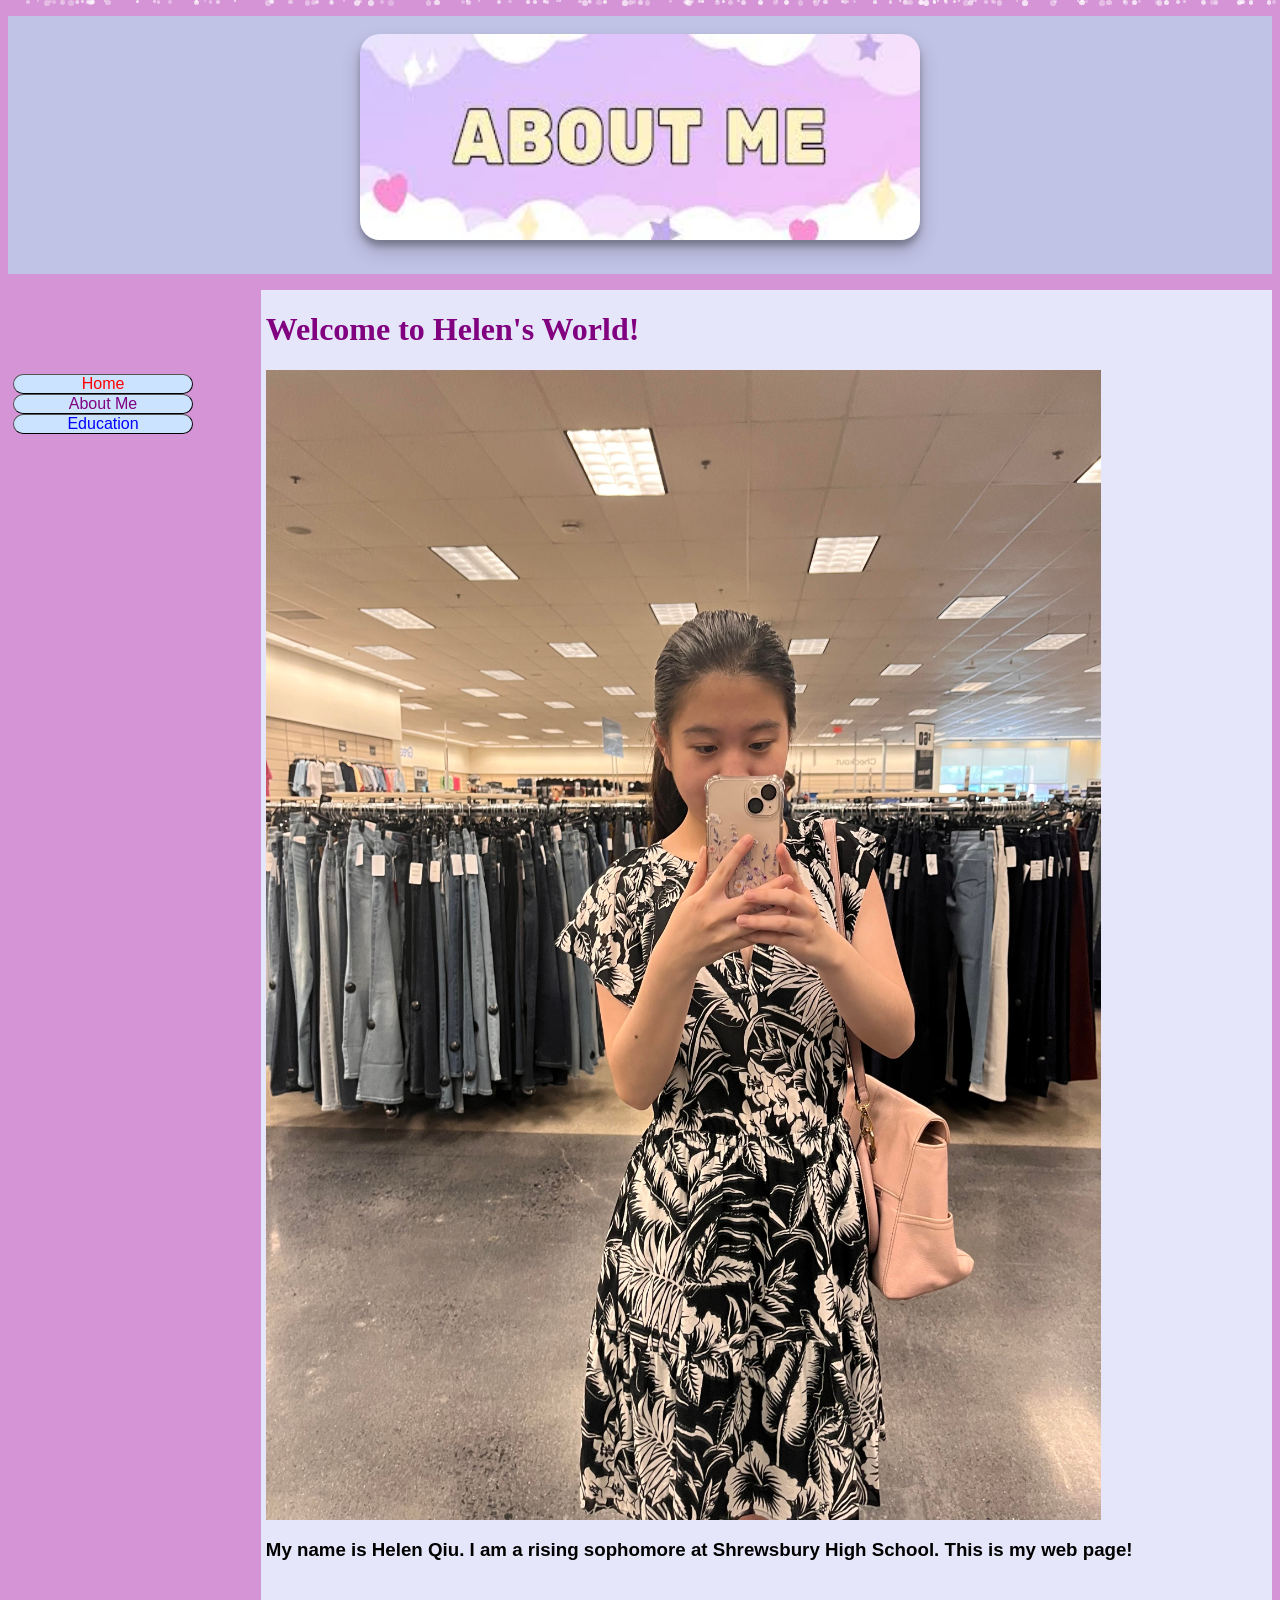
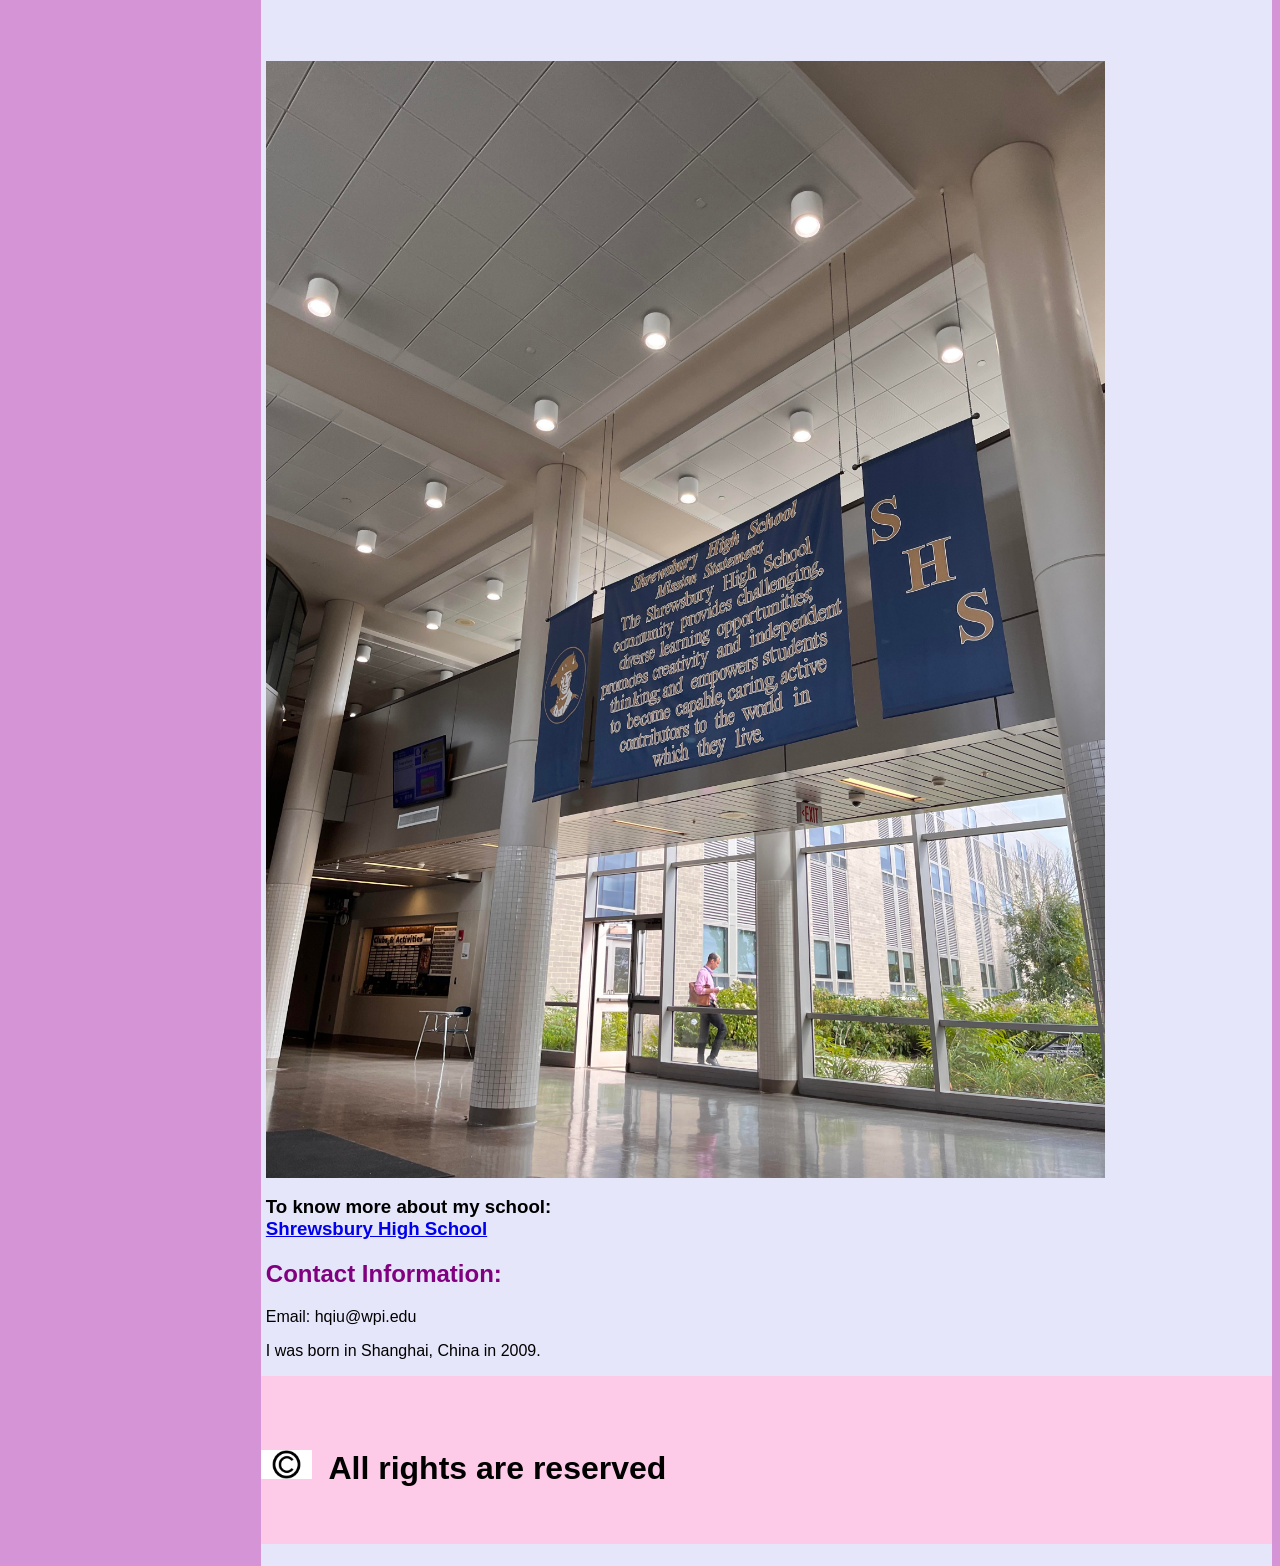
<file: index.html>
<!DOCTYPE html PUBLIC "-//W3C//DTD HTML 4.01 Transitional//EN" "http://www.w3.org/TR/html4/loose.dtd">
<html lang="en">
  <head>
    <meta http-equiv="content-type" content="text/html; charset=UTF-8">
    <title>Helen Qiu's Web Page</title>
    <meta http-equiv="Content-Style-Type" content="text/css">
    <meta name="generator" content="thesitewizard.com's Layout Wizard 4.0.0">
    <meta name="viewport" content="width=device-width, initial-scale=1">
    <link rel="stylesheet" type="text/css" media="all" href="styles.css">
    <link rel="stylesheet" type="text/css" href="tswnavbar.css">
    <style>
      body, #tswsidecol {
        transition: background-color 1s ease-in-out;
      }

      /* Snowfall styles */
      #snow-container {
        position: fixed;
        top: 0;
        left: 0;
        width: 100%;
        height: 100%;
        pointer-events: none;
        z-index: 9999;
        overflow: hidden;
      }

      .snowflake {
        position: absolute;
        background-color: white;
        border-radius: 50%;
        animation: fall linear infinite;
      }

      @keyframes fall {
        0% { transform: translateY(-10vh); }
        100% { transform: translateY(110vh) translateX(var(--drift, 0)); }
      }

      /* Flower bloom container */
      #flower-container {
        position: fixed;
        top: 0;
        left: 0;
        width: 100%;
        height: 100%;
        pointer-events: none; /* Allows clicks to pass through */
        z-index: 9999; /* Ensures flowers are on top */
        overflow: hidden; /* Hides flowers outside the viewport */
      }

      /* Flower styles */
      .flower {
        position: absolute;
        background-color: var(--flower-color);
        border-radius: 50%;
        box-shadow: 0 0 8px var(--flower-glow-color-1), 0 0 15px var(--flower-glow-color-2), 0 0 25px var(--flower-glow-color-3);
        animation: bloom-and-fade linear forwards;
        user-select: none; /* Prevent text selection issues */
      }

      @keyframes bloom-and-fade {
        0% { transform: scale(0); opacity: 0; }
        20% { transform: scale(1); opacity: 1; } /* Fully bloomed and visible */
        80% { opacity: 1; } /* Stay visible */
        100% { transform: scale(1.2); opacity: 0; } /* Slightly expand and fade out */
      }

      /* Navigation button styles */
      #tswcssbuttons li a {
        border-radius: 15px; /* Rounded corners */
        transition: all 0.3s ease-in-out; /* Smooth transition for hover effects */
      }

      #tswcssbuttons li a:hover {
        box-shadow: 0 0 20px rgba(255, 255, 255, 0.9); /* White glow effect */
        transform: scale(1.05); /* Slightly enlarge the button */
      }

      /* Logo styles */
      #main-logo {
        width: 560px;
        height: 206px;
        display: block;
        margin: auto;
        border-radius: 20px; /* Rounded corners for a softer look */
        box-shadow: 0 10px 20px rgba(0, 0, 0, 0.2), 0 6px 6px rgba(0, 0, 0, 0.25); /* A nice shadow for depth */
        transition: transform 0.3s ease-in-out, box-shadow 0.3s ease-in-out; /* Smooth transitions */
      }

      #main-logo:hover {
        transform: scale(1.03) translateY(-5px); /* Grow and lift on hover */
        box-shadow: 0 15px 30px rgba(0, 0, 0, 0.3), 0 10px 10px rgba(0, 0, 0, 0.3); /* A more pronounced shadow on hover */
      }
    </style>
  </head>
  <body style="background:#D594D5">
    <div id="tswcontainer">
      <div id="tswheader" style="background: #C1C3E6">
        <p><br>
          <img src="images/All%20About%20Me.jpg" alt="Logo" title="All About Me" id="main-logo">
        </p>
        <p>&nbsp;</p>
        <div id="tswcontent" {="" style="background: #E6E6FA" }="">
          <div id="tswcontproper">
            <h1 style="color: purple; font-family: Times New Roman;">Welcome to
              Helen's World!</h1>
            <img src="images/Helen.jpg" alt="My Photo" title="Helen" style="width: 835px; height: 1150px;">
            <h3>My name is Helen Qiu. I am a rising sophomore at Shrewsbury High
              School. This is my web page! <br>
              <p></p>
              <p><br>
              </p>
              <p><br>
              </p>
              <img src="images/Shrewsbury%20High%20School.jpg" alt="Shrewsbury High School"

                title="Amazing School" style="width: 839px; height: 1117px;">
              <p>To know more about my school: <br>
                <a href="https://schools.shrewsburyma.gov/high">Shrewsbury High
                  School</a> </p>
              <p> </p>
            </h3>
            <h2 style="color: purple;">Contact Information: </h2>
            <p>Email: hqiu@wpi.edu </p>
            <p> I was born in Shanghai, China in 2009.<br>
            </p>
          </div>
          <div style="clear: both;"></div>
          <div id="tswfooter" style="background: #FDCAE8">
            <p><br>
            </p>
            <p>&nbsp;&nbsp;&nbsp;&nbsp;&nbsp;&nbsp;&nbsp;&nbsp;&nbsp;&nbsp;&nbsp;&nbsp;&nbsp;&nbsp;&nbsp;&nbsp;&nbsp;&nbsp;&nbsp;&nbsp;&nbsp;&nbsp;&nbsp;
              <br> </p>
            <h1><img src="images/Copyright.png" alt="Copyright logo" title="Copyright"

                style="width: 51px; height: 29px;">&nbsp; All rights are
              reserved </h1>
            &nbsp;&nbsp;&nbsp;&nbsp;&nbsp;&nbsp;&nbsp;&nbsp;&nbsp;&nbsp; </div>
          <div style="background: #FDCAE8"><br>
            <h1></h1>
            <h1></h1>
            <h1></h1>
            <h1></h1>
            <h1></h1>
            <h1></h1>
            <h1> </h1>
          </div>
        </div>
      </div>
    </div>
    <div id="tswsidecol" style="background: #D594D5">
      <div id="tswsideproper">
        <p> </p>
        <div id="tswcssbuttons">
          <p><br>
          </p>
          <p><br>
            <ul=""> </ul=""></p>
          <li><a href="index.html" style="background: #CBE3FF; color: red;">Home</a></li>
          <li><a href="aboutme.html" style="background: #CBE3FF; color: purple;">About
              Me</a></li>
          <li><a href="education.html" style="background: #CBE3FF; color: blue;">Education</a></li>
        </div>
      </div>
    </div>
    <script>
      document.addEventListener('DOMContentLoaded', function() {
        const colors = ['#D594D5', '#C1C3E6', '#E6E6FA', '#FDCAE8', '#CBE3FF'];
        const sidecol = document.getElementById('tswsidecol');
        let colorIndex = 0;

        // Snowfall effect
        const snowContainer = document.createElement('div');
        snowContainer.id = 'snow-container';
        document.body.appendChild(snowContainer);

        const numberOfSnowflakes = 150;

        for (let i = 0; i < numberOfSnowflakes; i++) {
          const snowflake = document.createElement('div');
          snowflake.className = 'snowflake';

          const size = Math.random() * 4 + 2; // 2px to 6px
          snowflake.style.width = `${size}px`;
          snowflake.style.height = `${size}px`;

          snowflake.style.left = `${Math.random() * 100}vw`;
          snowflake.style.opacity = Math.random() * 0.5 + 0.3; // 0.3 to 0.8

          const duration = Math.random() * 10 + 8; // 8s to 18s
          snowflake.style.animationDuration = `${duration}s`;
          snowflake.style.animationDelay = `${Math.random() * -10}s`; // Start some immediately
          snowflake.style.setProperty('--drift', `${Math.random() * 20 - 10}vw`);

          snowContainer.appendChild(snowflake);
        }

        // Flower bloom effect
        const flowerContainer = document.createElement('div');
        flowerContainer.id = 'flower-container';
        document.body.appendChild(flowerContainer);

        const flowerColors = [
          { main: '#FFC0CB', glows: ['#FF69B4', '#FF1493', '#FFC0CB'] }, // Pink
          { main: '#DA70D6', glows: ['#BA55D3', '#9932CC', '#DA70D6'] }, // Orchid/Purple
          { main: '#90EE90', glows: ['#3CB371', '#2E8B57', '#90EE90'] }, // Light Green
          { main: '#ADD8E6', glows: ['#87CEEB', '#4682B4', '#ADD8E6'] }, // Light Blue
          { main: '#FFFF00', glows: ['#FFD700', '#FFA500', '#FFFF00'] }  // Yellow/Gold
        ];

        function createFlower() {
          const flower = document.createElement('div');
          flower.className = 'flower';

          const selectedPalette = flowerColors[Math.floor(Math.random() * flowerColors.length)];
          flower.style.setProperty('--flower-color', selectedPalette.main);
          flower.style.setProperty('--flower-glow-color-1', selectedPalette.glows[0]);
          flower.style.setProperty('--flower-glow-color-2', selectedPalette.glows[1]);
          flower.style.setProperty('--flower-glow-color-3', selectedPalette.glows[2]);

          const size = Math.random() * 20 + 10; // 10px to 30px for flower size
          flower.style.width = `${size}px`;
          flower.style.height = `${size}px`;

          flower.style.left = `${Math.random() * 100}vw`;
          flower.style.top = `${Math.random() * 100}vh`;

          const duration = Math.random() * 5 + 3; // 3s to 8s for bloom animation
          flower.style.animationDuration = `${duration}s`;

          flowerContainer.appendChild(flower);

          // Remove flower after animation finishes to clean up DOM
          setTimeout(() => {
            flower.remove();
          }, duration * 1000);
        }

        // Function to continuously create flowers
        function launchFlowerBloom() {
            createFlower();
            // Create a new flower every 0.5 to 1.5 seconds
            setTimeout(launchFlowerBloom, Math.random() * 1000 + 500);
        }

        // Start the flower show
        launchFlowerBloom();

        setInterval(() => {
          colorIndex = (colorIndex + 1) % colors.length;
          const newColor = colors[colorIndex];
          document.body.style.backgroundColor = newColor;
          if (sidecol) {
            sidecol.style.backgroundColor = newColor;
          }
        }, 2000); // Switch color every 2 seconds
      });
    </script>
  </body>
</html>
</file>
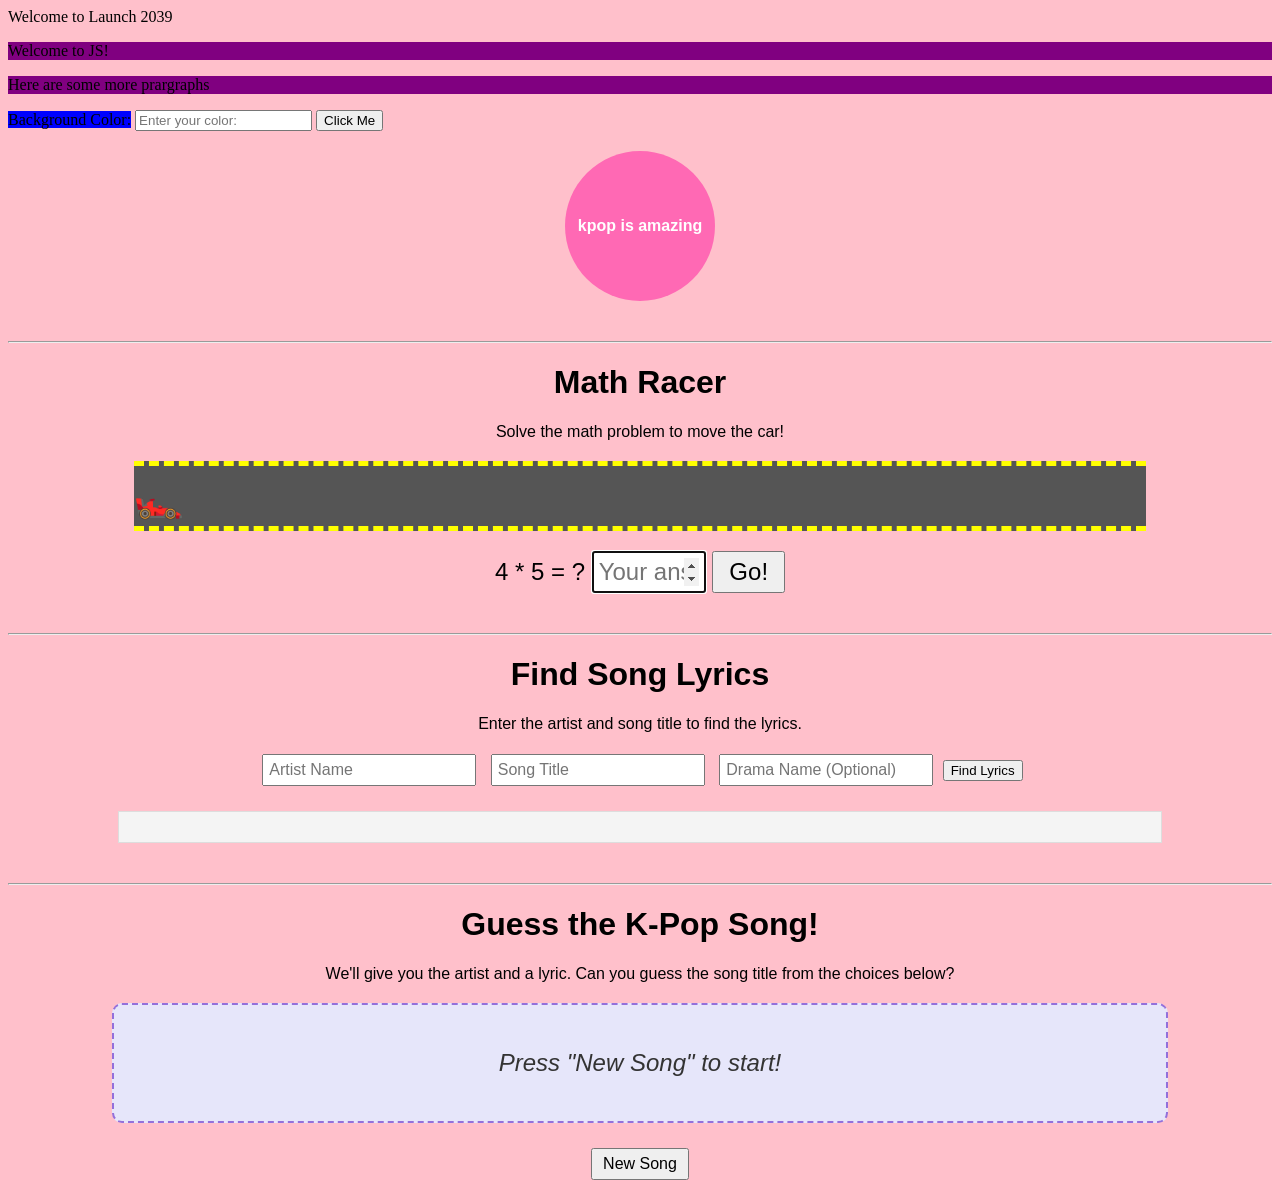
<file: project1/index.html>
<!DOCTYPE html>
<html lang="en">
<head>
    <meta charset="UTF-8">
    <meta name="viewport" content="width=device-width, initial-scale=1.0">
    <title>Project 1</title>
    <link rel="stylesheet" href="intro.css">
    <style>
        .spinning-ball {
            width: 150px;
            height: 150px;
            background-color: hotpink;
            border-radius: 50%;
            color: white;
            display: flex;
            justify-content: center;
            align-items: center;
            text-align: center;
            font-weight: bold;
            font-family: sans-serif;
            margin: 20px auto; /* Centers the ball and adds space around it */
            animation: spin 4s linear infinite;
        }

        @keyframes spin {
            from { transform: rotate(0deg); }
            to   { transform: rotate(360deg); }
        }
    </style>
</head>
<body>
    <div>Welcome to Launch 2039</div>
    <p class="myclass" id="mytext1">Welcome to JS!</p>
    <p class="myclass" id="mytext2">Here are some more prargraphs</p>
    <label>Background Color:</label>
    <input type="text" id="myinput" placeholder="Enter your color: ">
    <button onclick="myFunction()">Click Me</button>
    <div class="spinning-ball">kpop is amazing</div>

    <hr style="margin-top: 40px;">

    <div id="game-section">
        <h1>Math Racer</h1>
        <p>Solve the math problem to move the car!</p>

        <div id="game-container">
            <div id="road">
                <div id="car">🏎️</div>
            </div>
            <div id="problem-area">
                <span id="problem"></span>
                <input type="number" id="answer" placeholder="Your answer">
                <button id="submitBtn">Go!</button>
            </div>
            <div id="feedback"></div>
        </div>
    </div>

    <hr style="margin-top: 40px;">

    <div id="lyrics-section">
        <h1>Find Song Lyrics</h1>
        <p>Enter the artist and song title to find the lyrics.</p>
        <div id="lyrics-finder">
            <input type="text" id="artistName" placeholder="Artist Name">
            <input type="text" id="songTitle" placeholder="Song Title">
            <input type="text" id="dramaName" placeholder="Drama Name (Optional)">
            <button id="findLyricsBtn">Find Lyrics</button>
        </div>
        <pre id="lyricsContainer"></pre>
    </div>

    <hr style="margin-top: 40px;">

    <div id="kpop-game-section">
        <h1>Guess the K-Pop Song!</h1>
        <p>We'll give you the artist and a lyric. Can you guess the song title from the choices below?</p>
        <div id="lyric-snippet-container">
            <p id="lyric-snippet">Press "New Song" to start!</p>
        </div>
        <div id="kpop-guesser">
            <div id="kpop-choices-container"></div>
            <button id="newKpopSongBtn">New Song</button>
        </div>
        <div id="kpop-feedback"></div>
    </div>

    <script src="intro.js"></script>
</body>
</html>
</file>
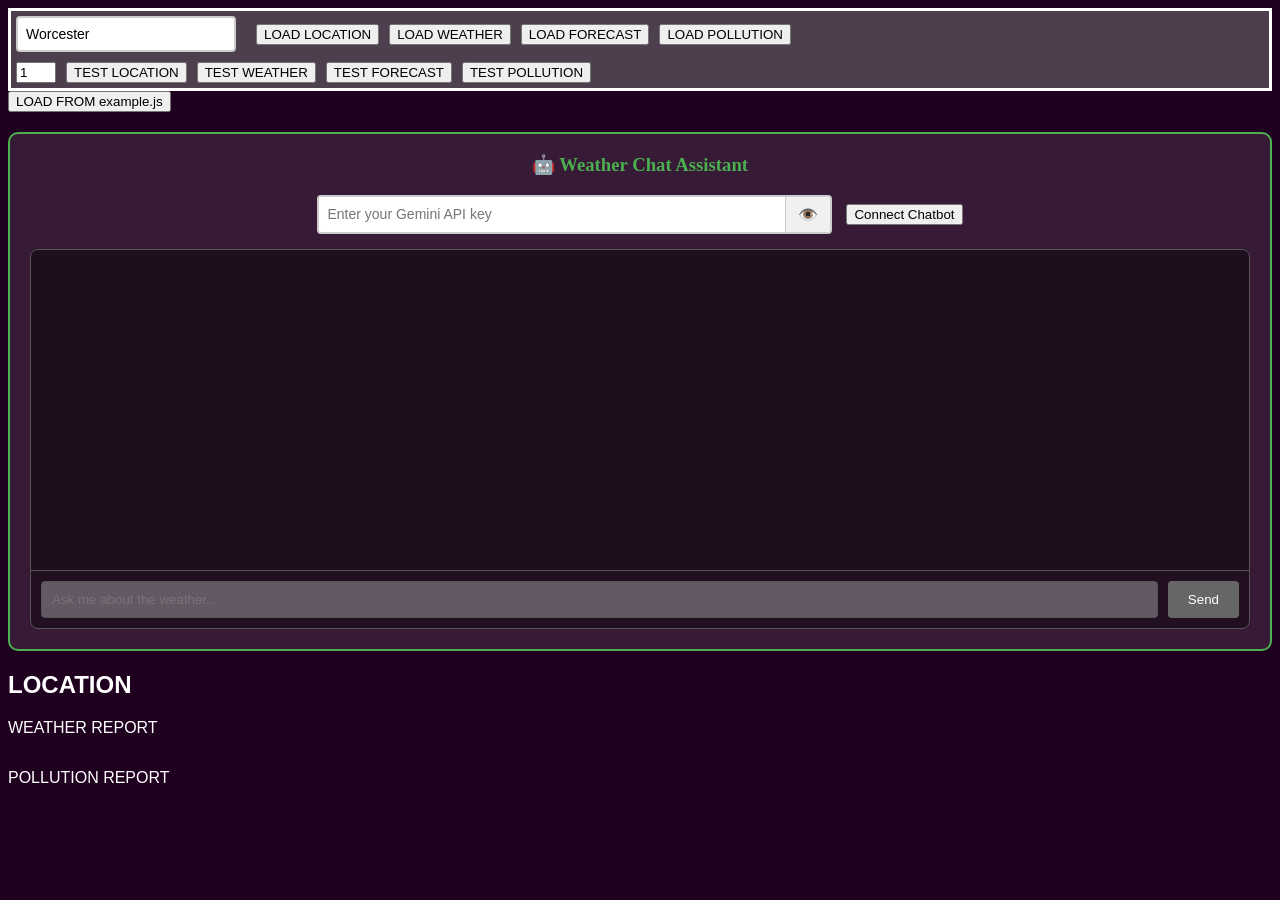
<file: weatherapp/index.html>
<!DOCTYPE html>
<html lang="en">
<head>
    <meta charset="UTF-8">
    <meta http-equiv="X-UA-Compatible" content="IE=edge">
    <meta name="viewport" content="width=device-width, initial-scale=1.0">
    <title>Nate &amp; Prof Loi</title>
    <link rel="stylesheet" href="weather.css">
    <style>
        body {
            transition: background 1s ease-in-out;
        }
    </style>
</head>
<body>    <div id="dev-controls">
        <div class="controls">
            <input id="location-input" type="text" placeholder="Enter city name (e.g., Worcester, Boston, London)" value="Worcester" style="width: 200px; margin-right: 10px;">
            <button onclick="getLocation()">LOAD LOCATION</button>
            <button onclick="getWeather()">LOAD WEATHER</button>
            <button onclick="getForecast()">LOAD FORECAST</button>
            <button onclick="getPollution()">LOAD POLLUTION</button>
        </div>
        <div class="controls">
            <input id="testnum" type="number" min="1" max="5" value="1">
            <button onclick="testLocation()">TEST LOCATION</button>
            <button onclick="testWeather()">TEST WEATHER</button>
            <button onclick="testForecast()">TEST FORECAST</button>
            <button onclick="testPollution()">TEST POLLUTION</button>
        </div>
    </div>    <button onclick="load1()">LOAD FROM example.js</button>
    
    <!-- Weather Chatbot Section -->
    <div id="chatbot-section">
        <h3>🤖 Weather Chat Assistant</h3>
          <div id="api-key-section">
            <div class="api-key-input-group">
                <input id="api-key-input" type="password" placeholder="Enter your Gemini API key" onkeypress="handleApiKeyPress(event)">
                <button id="toggle-api-key" onclick="toggleApiKeyVisibility()" title="Show/Hide API Key">👁️</button>
            </div>
            <button onclick="initializeChatbot(document.getElementById('api-key-input').value)">Connect Chatbot</button>
        </div>
        
        <div id="chat-container">
            <div id="chat-messages"></div>
            <div id="chat-input-container">
                <input id="chat-input" type="text" placeholder="Ask me about the weather..." disabled onkeypress="handleChatKeyPress(event)">
                <button id="send-btn" onclick="sendChatMessage()" disabled>Send</button>
            </div>
        </div>
    </div>
    
    <h2 id="location">LOCATION</h2>
    <p id="weather-report">WEATHER REPORT</p>
    
    <table id="forecast-table"></table>

    <p id="pollution-report">POLLUTION REPORT</p>    <script src="./OMGeocode.js"></script>
    <script src="./OMForecast.js"></script>
    <script src="./OMWeather.js"></script>
    <script src="./OMPollution.js"></script>
    <script src="./WeatherChatbot.js"></script>
    
    <script src="./display.js"></script>
    <script src="./trigger.js"></script>

    <script src="./example.js"></script>
</body>
</html>
</file>
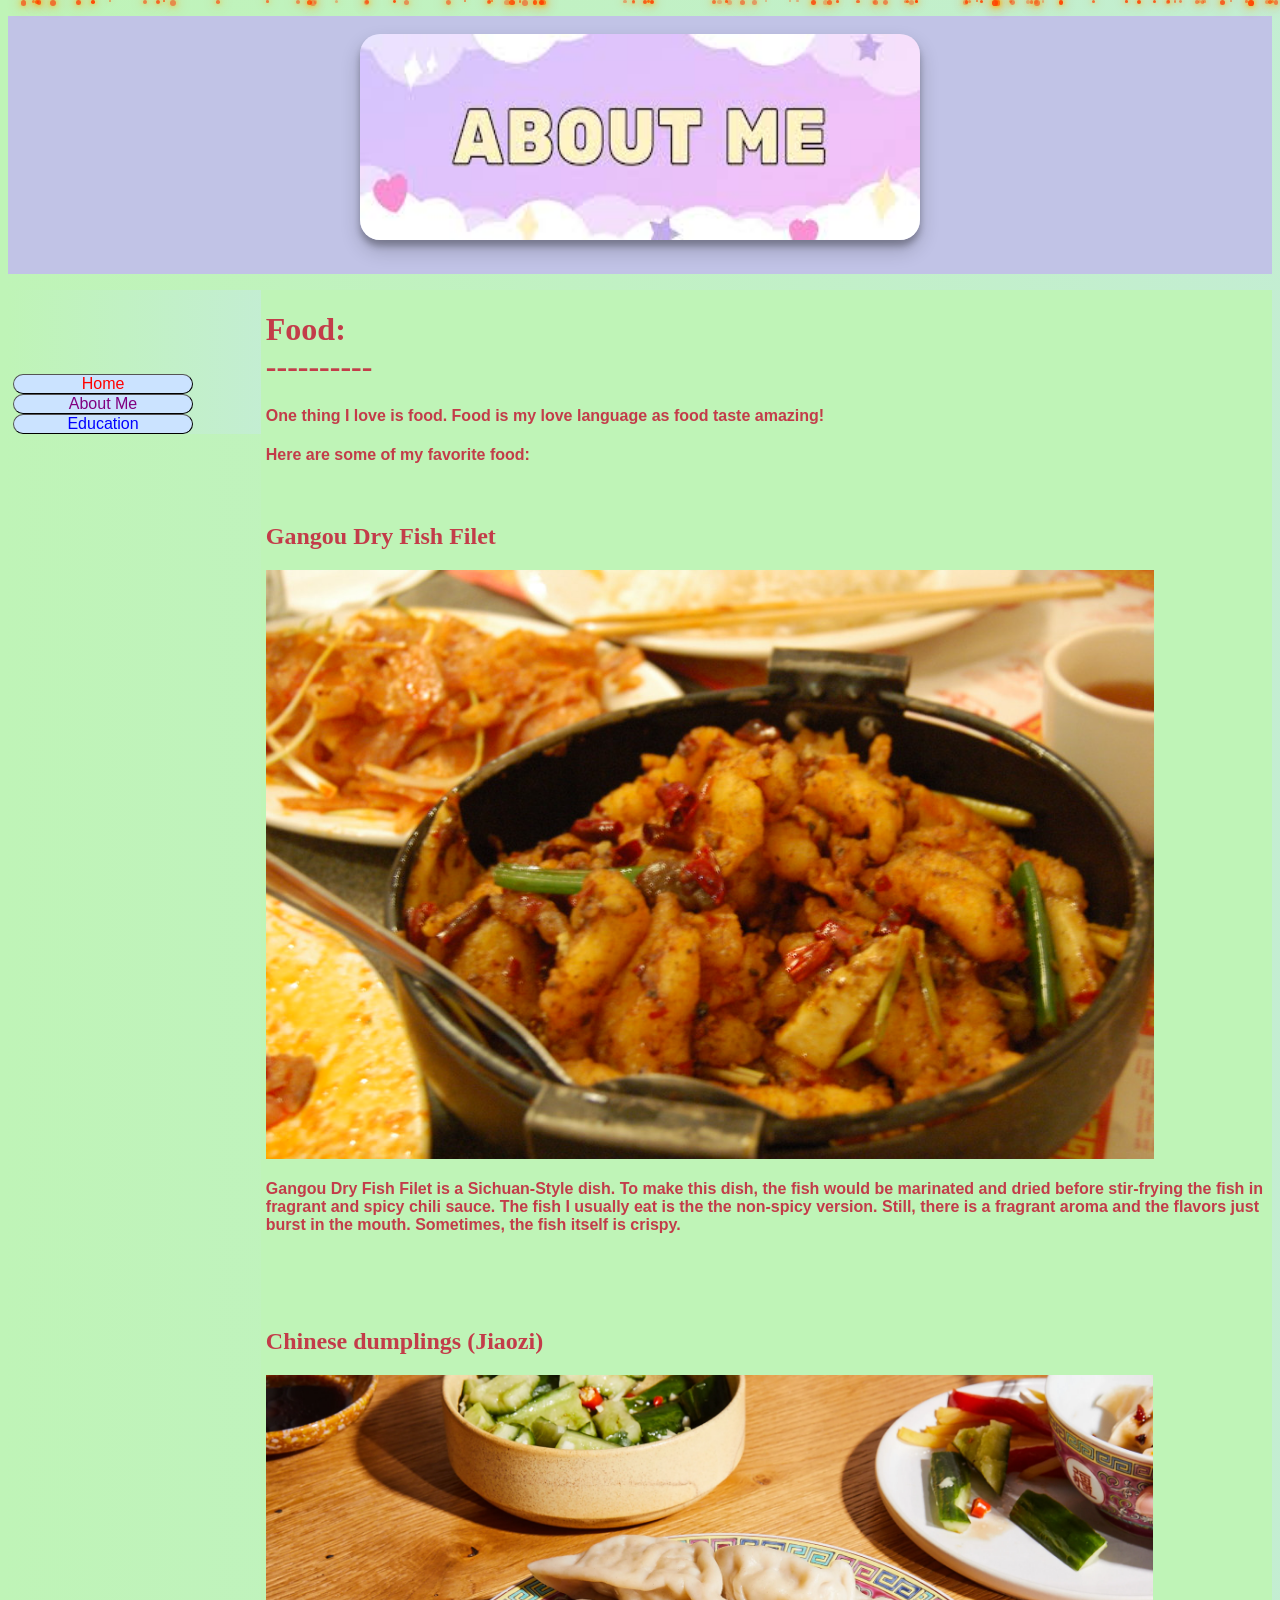
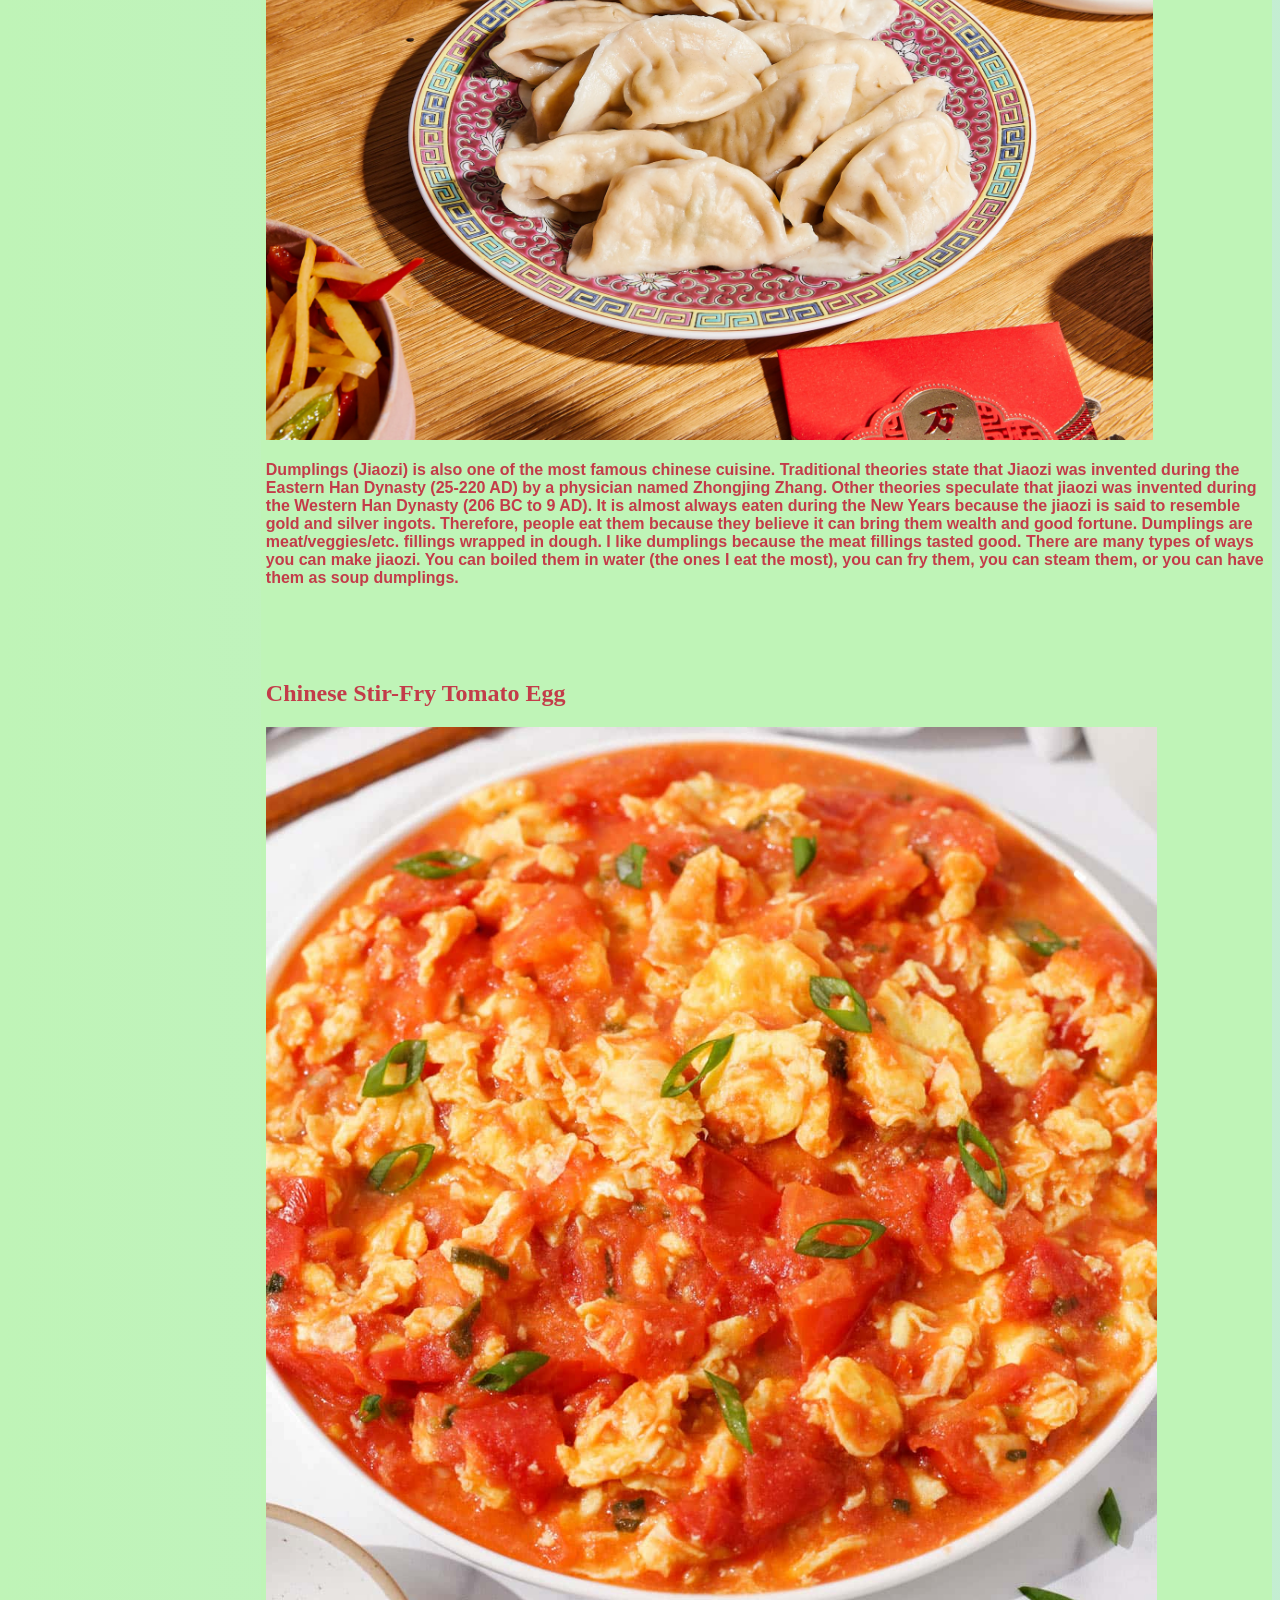
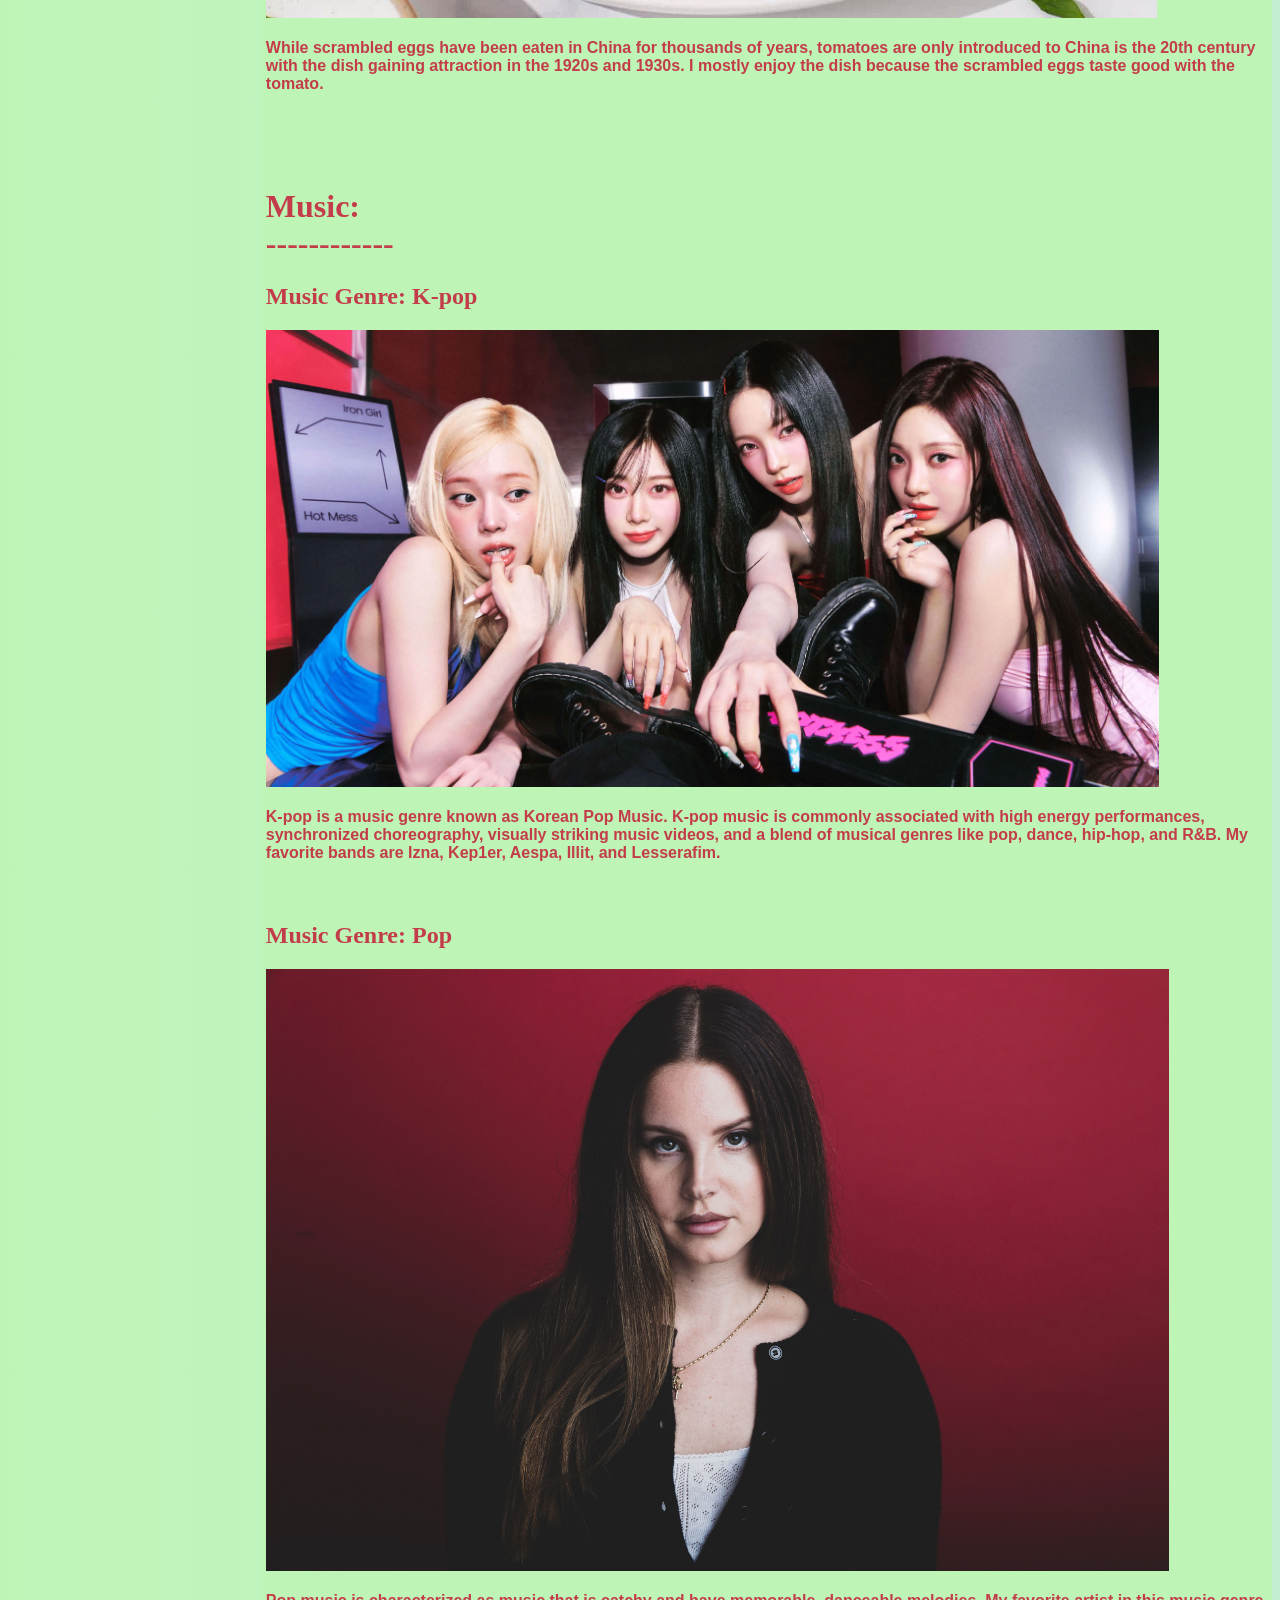
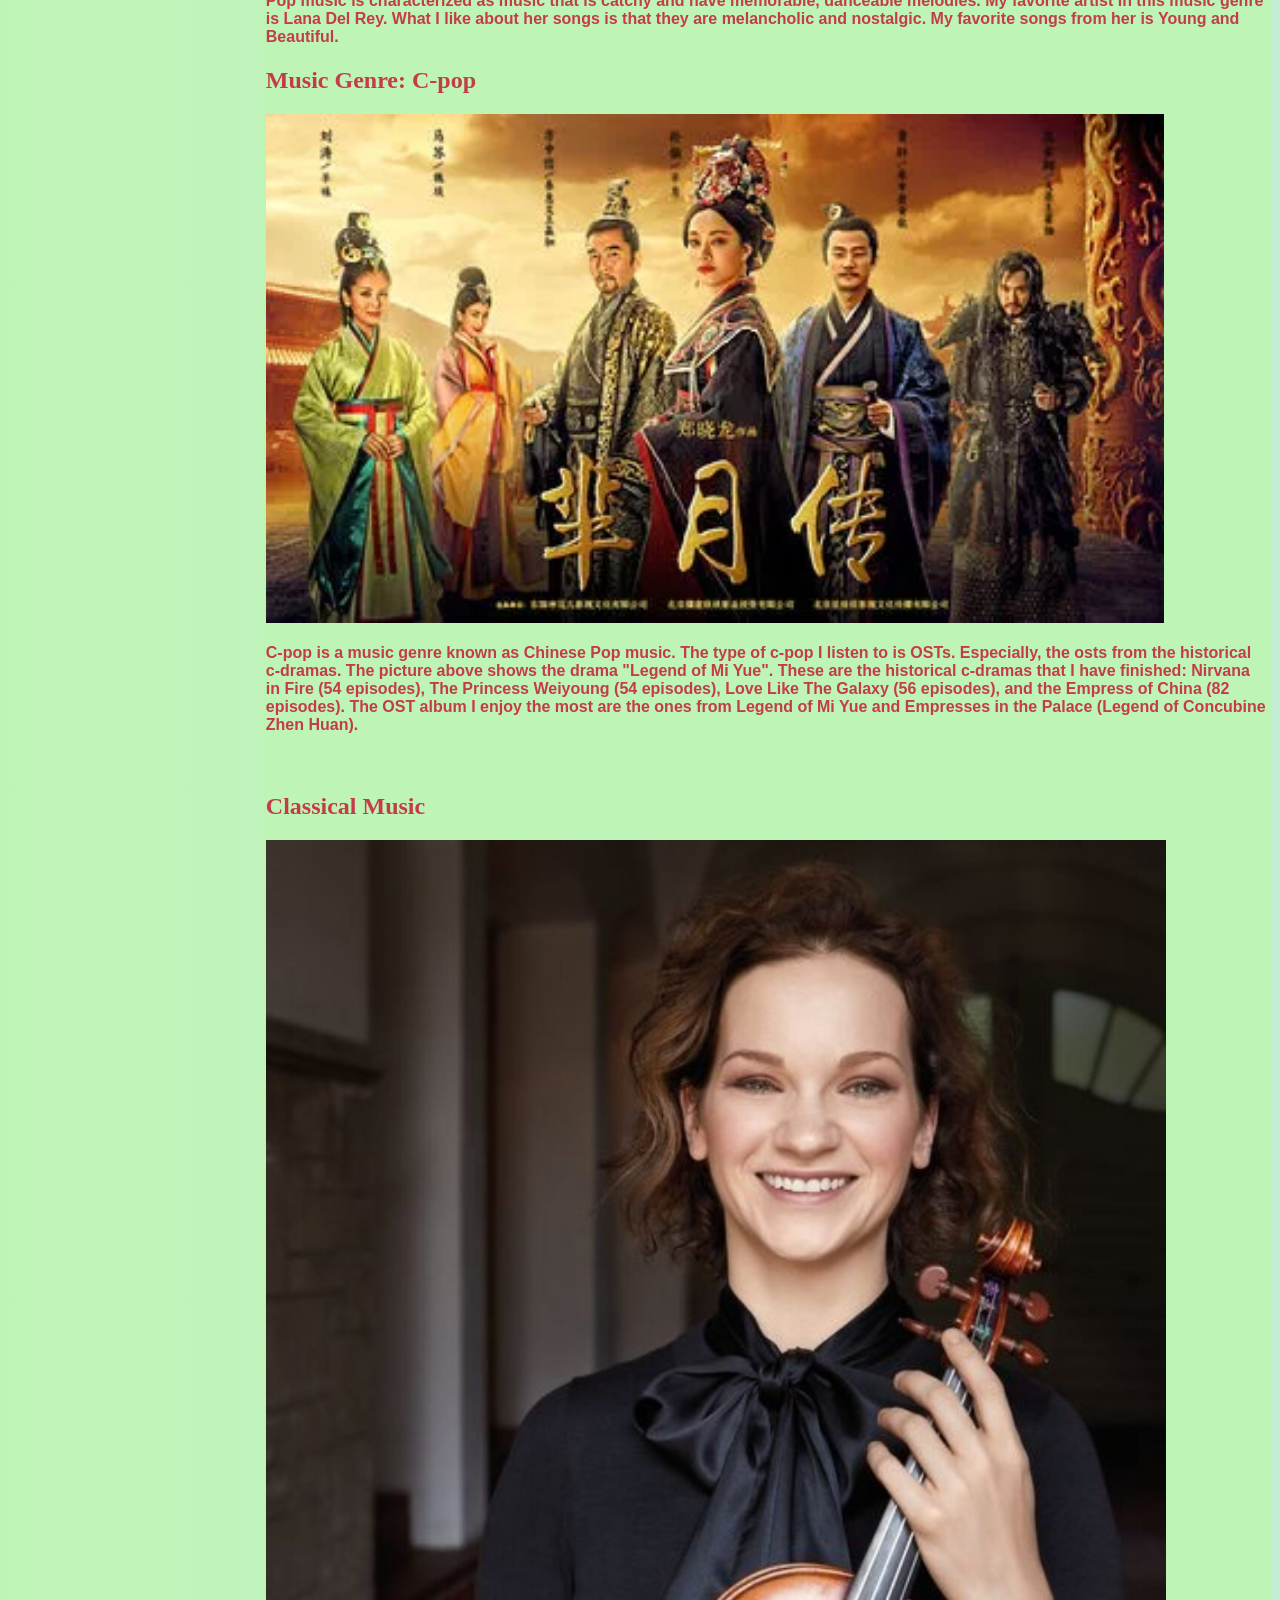
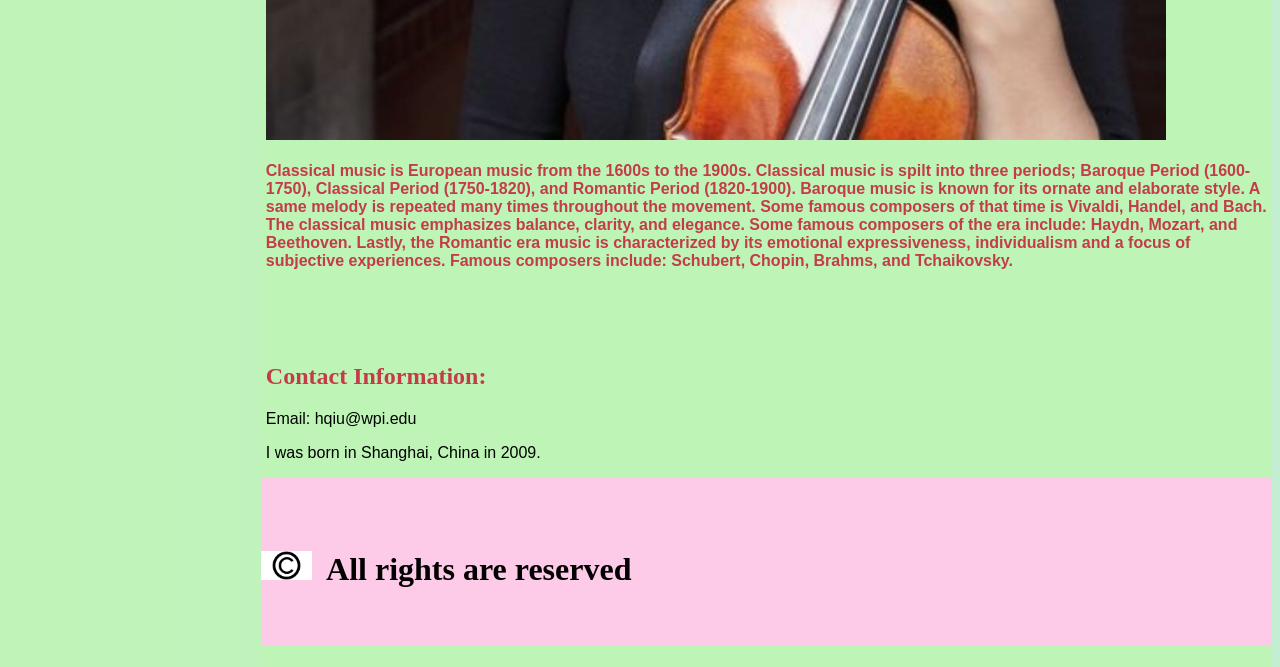
<file: aboutme.html>
<!DOCTYPE html PUBLIC "-//W3C//DTD HTML 4.01 Transitional//EN" "http://www.w3.org/TR/html4/loose.dtd">
<html lang="en">
  <head>
    <meta http-equiv="content-type" content="text/html; charset=UTF-8">
    <title>About Me</title>
    <meta http-equiv="Content-Style-Type" content="text/css">
    <meta name="generator" content="thesitewizard.com's Layout Wizard 4.0.0">
    <meta name="viewport" content="width=device-width, initial-scale=1">
    <link rel="stylesheet" type="text/css" media="all" href="styles.css">
    <link rel="stylesheet" type="text/css" href="tswnavbar.css">
    <style>
      h1 {
        font-family: Times New Roman;
      }

      h2 {
        font-family: Veranda
      }

      body {
        /* A shining, animated gradient background */
        background: linear-gradient(270deg, #f0c4f6, #d594d5, #cbe3ff, #bff4b7);
        background-size: 800% 800%;
        animation: shine 15s ease infinite;
      }

      /* Fire Sparkle styles */
      #fire-sparkle-container {
        position: fixed;
        top: 0;
        left: 0;
        width: 100%;
        height: 100%;
        pointer-events: none; /* Allows clicks to pass through */
        z-index: 9999; /* Ensures sparkles are on top */
        overflow: hidden; /* Hides sparkles outside the viewport */
      }

      .fire-sparkle {
        position: absolute;
        background-color: #FF4500; /* OrangeRed */
        border-radius: 50%;
        animation: fall linear infinite;
        box-shadow: 0 0 5px #FFA500, 0 0 10px #FFD700, 0 0 15px #FF4500; /* Orange, Gold, OrangeRed glow */
      }

      @keyframes fall {
        0% { transform: translateY(-10vh); }
        100% { transform: translateY(110vh) translateX(var(--drift, 0)); }
      }

      /* Flower bloom container */
      #flower-container {
        position: fixed;
        top: 0;
        left: 0;
        width: 100%;
        height: 100%;
        pointer-events: none; /* Allows clicks to pass through */
        z-index: 9999; /* Ensures flowers are on top */
        overflow: hidden; /* Hides flowers outside the viewport */
      }

      /* Flower styles */
      .flower {
        position: absolute;
        background-color: var(--flower-color);
        border-radius: 50%;
        box-shadow: 0 0 8px var(--flower-glow-color-1), 0 0 15px var(--flower-glow-color-2), 0 0 25px var(--flower-glow-color-3);
        animation: bloom-and-fade linear forwards;
        user-select: none; /* Prevent text selection issues */
      }

      @keyframes bloom-and-fade {
        0% { transform: scale(0); opacity: 0; }
        20% { transform: scale(1); opacity: 1; } /* Fully bloomed and visible */
        80% { opacity: 1; } /* Stay visible */
        100% { transform: scale(1.2); opacity: 0; } /* Slightly expand and fade out */
      }

      @keyframes shine {
        0% { background-position: 0% 50%; }
        50% { background-position: 100% 50%; }
        100% { background-position: 0% 50%; }
      }

      #tswcontproper h1, #tswcontproper h2, #tswcontproper h4 {
        transition: color 0.5s ease-in-out;
      }

      /* Make tswsidecol background match the body's animated gradient */
      div#tswsidecol {
        background: linear-gradient(270deg, #f0c4f6, #d594d5, #cbe3ff, #bff4b7);
        background-size: 800% 800%;
        animation: shine 15s ease infinite;
      }

      /* Navigation button styles */
      #tswcssbuttons li a {
        border-radius: 15px; /* Rounded corners */
        transition: all 0.3s ease-in-out; /* Smooth transition for hover effects */
      }

      #tswcssbuttons li a:hover {
        box-shadow: 0 0 20px rgba(255, 255, 255, 0.9); /* White glow effect */
        transform: scale(1.05); /* Slightly enlarge the button */
      }

      /* Logo styles */
      #main-logo {
        width: 560px;
        height: 206px;
        display: block;
        margin: auto;
        border-radius: 20px; /* Rounded corners for a softer look */
        box-shadow: 0 10px 20px rgba(0, 0, 0, 0.2), 0 6px 6px rgba(0, 0, 0, 0.25); /* A nice shadow for depth */
        transition: transform 0.3s ease-in-out, box-shadow 0.3s ease-in-out; /* Smooth transitions */
      }

      #main-logo:hover {
        transform: scale(1.03) translateY(-5px); /* Grow and lift on hover */
        box-shadow: 0 15px 30px rgba(0, 0, 0, 0.3), 0 10px 10px rgba(0, 0, 0, 0.3); /* A more pronounced shadow on hover */
      }
    </style>
  </head>
  <body>
    <div id="tswcontainer">
      <div id="tswheader" style="background: #C1C3E6">
        <p><br>
          <img src="images/All%20About%20Me.jpg" alt="Logo" title="All About Me" id="main-logo">
        </p>
        <p>&nbsp;</p>
        <div id="tswcontent" {="" style="background: #BFF4B7" }="">
          <div id="tswcontproper">
            <h1 style="color: #2D27D8;"> Food: <br>
              ----------</h1>
            <h4> One thing I love is food. Food is my love language as food
              taste amazing! <br>
            </h4>
            <h4>Here are some of my favorite food: </h4>
            <p><br>
            </p>
            <h2>Gangou Dry Fish Filet<br>
            </h2>
            <img src="images/Gangou%20dry%20fish%20filet.jpg" alt="Gangou Dry Fish"

              title="food" style="width: 888px; height: 589px;"><br>
            <h4> Gangou Dry Fish Filet is a Sichuan-Style dish. To make this
              dish, the fish would be marinated and dried before stir-frying the
              fish in fragrant and spicy chili sauce. The fish I usually eat is
              the the non-spicy version. Still, there is a fragrant aroma and
              the flavors just burst in the mouth. Sometimes, the fish itself is
              crispy. </h4>
            <p><br>
            </p>
            <p><br>
            </p>
            <h2>Chinese dumplings (Jiaozi) <br>
            </h2>
            <img src="images/dumplings.png" alt="dumplings" title="food" style="width: 887px; height: 665px;">
            <h4>Dumplings (Jiaozi) is also one of the most famous chinese
              cuisine. Traditional theories state that Jiaozi was invented
              during the Eastern Han Dynasty (25-220 AD) by a physician named
              Zhongjing Zhang. Other theories speculate that jiaozi was invented
              during the Western Han Dynasty (206 BC to 9 AD). It is almost
              always eaten during the New Years because the jiaozi is said to
              resemble gold and silver ingots. Therefore, people eat them
              because they believe it can bring them wealth and good fortune.
              Dumplings are meat/veggies/etc. fillings wrapped in dough. I like
              dumplings because the meat fillings tasted good. There are many
              types of ways you can make jiaozi. You can boiled them in water
              (the ones I eat the most), you can fry them, you can steam them,
              or you can have them as soup dumplings. <br>
            </h4>
            <p><br>
            </p>
            <p><br>
            </p>
            <h2>Chinese Stir-Fry Tomato Egg<br>
            </h2>
            <img src="images/Tomato%20and%20eggs.jpg" alt="Tomato and egg" title="food2"

              style="width: 891px; height: 891px;">
            <h4>While scrambled eggs have been eaten in China for thousands of
              years, tomatoes are only introduced to China is the 20th century
              with the dish gaining attraction in the 1920s and 1930s. I mostly
              enjoy the dish because the scrambled eggs taste good with the
              tomato. </h4>
            <p><br>
            </p>
            <p><br>
            </p>
            <h1 style="color: #C33C49">Music:<br>
              ------------ </h1>
            <h2>Music Genre: K-pop<br>
            </h2>
            <img src="images/aespa.png" alt="Aespa" title="kpop group" style="width: 893px; height: 457px;">
            <h4>K-pop is a music genre known as Korean Pop Music. K-pop music is
              commonly associated with high energy performances, synchronized
              choreography, visually striking music videos, and a blend of
              musical genres like pop, dance, hip-hop, and R&amp;B. My favorite
              bands are Izna, Kep1er, Aespa, Illit, and Lesserafim. </h4>
            <br>
            <h2>Music Genre: Pop</h2>
            <img src="images/Lana%20Del%20Rey.jpg" alt="Lana Del Rey" title="Artist"

              style="width: 903px; height: 602px;"><br>
            <h4> Pop music is characterized as music that is catchy and have
              memorable, danceable melodies. My favorite artist in this music
              genre is Lana Del Rey. What I like about her songs is that they
              are melancholic and nostalgic. My favorite songs from her is Young
              and Beautiful. <br>
            </h4>
            <h2>Music Genre: C-pop<br>
            </h2>
            <img src="images/Miyue.png" alt="Legend of Miyue" title="Drama" style="width: 898px; height: 509px;">
            <h4>C-pop is a music genre known as Chinese Pop music. The type of
              c-pop I listen to is OSTs. Especially, the osts from the
              historical c-dramas. The picture above shows the drama "Legend of
              Mi Yue". These are the historical c-dramas that I have finished:
              Nirvana in Fire (54 episodes), The Princess Weiyoung (54
              episodes), Love Like The Galaxy (56 episodes), and the Empress of
              China (82 episodes). The OST album I enjoy the most are the ones
              from Legend of Mi Yue and Empresses in the Palace (Legend of
              Concubine Zhen Huan).<br>
            </h4>
            <p><br>
            </p>
            <h2>Classical Music</h2>
            <img src="images/Hilary%20Hahn.jpg" alt="Hilary Hahn" title="Classical artist"

              style="width: 900px; height: 900px;">
            <h4>Classical music is European music from the 1600s to the 1900s.
              Classical music is spilt into three periods; Baroque Period
              (1600-1750), Classical Period (1750-1820), and Romantic Period
              (1820-1900). Baroque music is known for its ornate and elaborate
              style. A same melody is repeated many times throughout the
              movement. Some famous composers of that time is Vivaldi, Handel,
              and Bach. The classical music emphasizes balance, clarity, and
              elegance. Some famous composers of the era include: Haydn, Mozart,
              and Beethoven. Lastly, the Romantic era music is characterized by
              its emotional expressiveness, individualism and a focus of
              subjective experiences. Famous composers include: Schubert,
              Chopin, Brahms, and Tchaikovsky. <br>
            </h4>
            <p><br>
            </p>
            <p><br>
            </p>
            <h2 style="color: purple;">Contact Information: </h2>
            <p>Email: hqiu@wpi.edu </p>
            <p> I was born in Shanghai, China in 2009. <br>
            </p>
          </div>
          <div style="clear: both;"></div>
          <div id="tswfooter" style="background: #FDCAE8">
            <p><br>
            </p>
            <p>&nbsp;&nbsp;&nbsp;&nbsp;&nbsp;&nbsp;&nbsp;&nbsp;&nbsp;&nbsp;&nbsp;&nbsp;&nbsp;&nbsp;&nbsp;&nbsp;&nbsp;&nbsp;&nbsp;&nbsp;&nbsp;&nbsp;&nbsp;
              <br> </p>
            <h1><img src="images/Copyright.png" alt="Copyright logo" title="Copyright"

                style="width: 51px; height: 29px;">&nbsp; All rights are
              reserved </h1>
            &nbsp;&nbsp;&nbsp;&nbsp;&nbsp;&nbsp;&nbsp;&nbsp;&nbsp;&nbsp; </div>
          <div style="background: #FDCAE8"><br>
            <h1></h1>
            <h1></h1>
            <h1></h1>
            <h1></h1>
            <h1></h1>
            <h1></h1>
            <h1> </h1>
          </div>
        </div>
      </div>
    </div>
    <div id="tswsidecol">
      <div id="tswsideproper">
        <p> </p>
        <div id="tswcssbuttons">
          <p><br>
          </p>
          <p><br>
            <ul=""> </ul=""></p>
          <li><a href="index.html" style="background: #CBE3FF; color: red;">Home</a></li>
          <li><a href="aboutme.html" style="background: #CBE3FF; color: purple;">About
              Me</a></li>
          <li><a href="education.html" style="background: #CBE3FF; color: blue;">Education</a></li>
        </div>
      </div>
    </div>
    <script>
      document.addEventListener('DOMContentLoaded', function() {
        // Fire Sparkle effect
        const fireSparkleContainer = document.createElement('div');
        fireSparkleContainer.id = 'fire-sparkle-container';
        document.body.appendChild(fireSparkleContainer);

        const numberOfFireSparkles = 100; // Adjust as needed

        for (let i = 0; i < numberOfFireSparkles; i++) {
          const sparkle = document.createElement('div');
          sparkle.className = 'fire-sparkle';

          const size = Math.random() * 4 + 2; // 2px to 6px
          sparkle.style.width = `${size}px`;
          sparkle.style.height = `${size}px`;

          sparkle.style.left = `${Math.random() * 100}vw`;
          sparkle.style.opacity = Math.random() * 0.7 + 0.3; // 0.3 to 1.0

          const duration = Math.random() * 8 + 5; // 5s to 13s
          sparkle.style.animationDuration = `${duration}s`;
          sparkle.style.animationDelay = `${Math.random() * -8}s`; // Start some immediately
          sparkle.style.setProperty('--drift', `${Math.random() * 10 - 5}vw`); // Horizontal drift

          fireSparkleContainer.appendChild(sparkle);
        }

        // Flower bloom effect
        const flowerContainer = document.createElement('div');
        flowerContainer.id = 'flower-container';
        document.body.appendChild(flowerContainer);

        const flowerColors = [
          { main: '#FFC0CB', glows: ['#FF69B4', '#FF1493', '#FFC0CB'] }, // Pink
          { main: '#DA70D6', glows: ['#BA55D3', '#9932CC', '#DA70D6'] }, // Orchid/Purple
          { main: '#90EE90', glows: ['#3CB371', '#2E8B57', '#90EE90'] }, // Light Green
          { main: '#ADD8E6', glows: ['#87CEEB', '#4682B4', '#ADD8E6'] }, // Light Blue
          { main: '#FFFF00', glows: ['#FFD700', '#FFA500', '#FFFF00'] }  // Yellow/Gold
        ];

        function createFlower() {
          const flower = document.createElement('div');
          flower.className = 'flower';

          const selectedPalette = flowerColors[Math.floor(Math.random() * flowerColors.length)];
          flower.style.setProperty('--flower-color', selectedPalette.main);
          flower.style.setProperty('--flower-glow-color-1', selectedPalette.glows[0]);
          flower.style.setProperty('--flower-glow-color-2', selectedPalette.glows[1]);
          flower.style.setProperty('--flower-glow-color-3', selectedPalette.glows[2]);

          const size = Math.random() * 20 + 10; // 10px to 30px for flower size
          flower.style.width = `${size}px`;
          flower.style.height = `${size}px`;

          flower.style.left = `${Math.random() * 100}vw`;
          flower.style.top = `${Math.random() * 100}vh`;

          const duration = Math.random() * 5 + 3; // 3s to 8s for bloom animation
          flower.style.animationDuration = `${duration}s`;

          flowerContainer.appendChild(flower);

          // Remove flower after animation finishes to clean up DOM
          setTimeout(() => {
            flower.remove();
          }, duration * 1000);
        }

        // Function to continuously create flowers
        function launchFlowerBloom() {
            createFlower();
            // Create a new flower every 0.5 to 1.5 seconds
            setTimeout(launchFlowerBloom, Math.random() * 1000 + 500);
        }

        // Start the flower show
        launchFlowerBloom();

        // Select the text elements within the main content area
        const textElements = document.querySelectorAll('#tswcontproper h1, #tswcontproper h2, #tswcontproper h4');
        const colors = ['#2D27D8', '#C33C49', 'purple', 'green', 'navy', 'black'];
        let colorIndex = 0;

        // Function to change the color of the text elements
        setInterval(() => {
          colorIndex = (colorIndex + 1) % colors.length;
          const newColor = colors[colorIndex];
          textElements.forEach(el => {
            el.style.color = newColor;
          });
        }, 2000); // Switch color every 2 seconds
      });
    </script>
  </body>
</html>
</file>
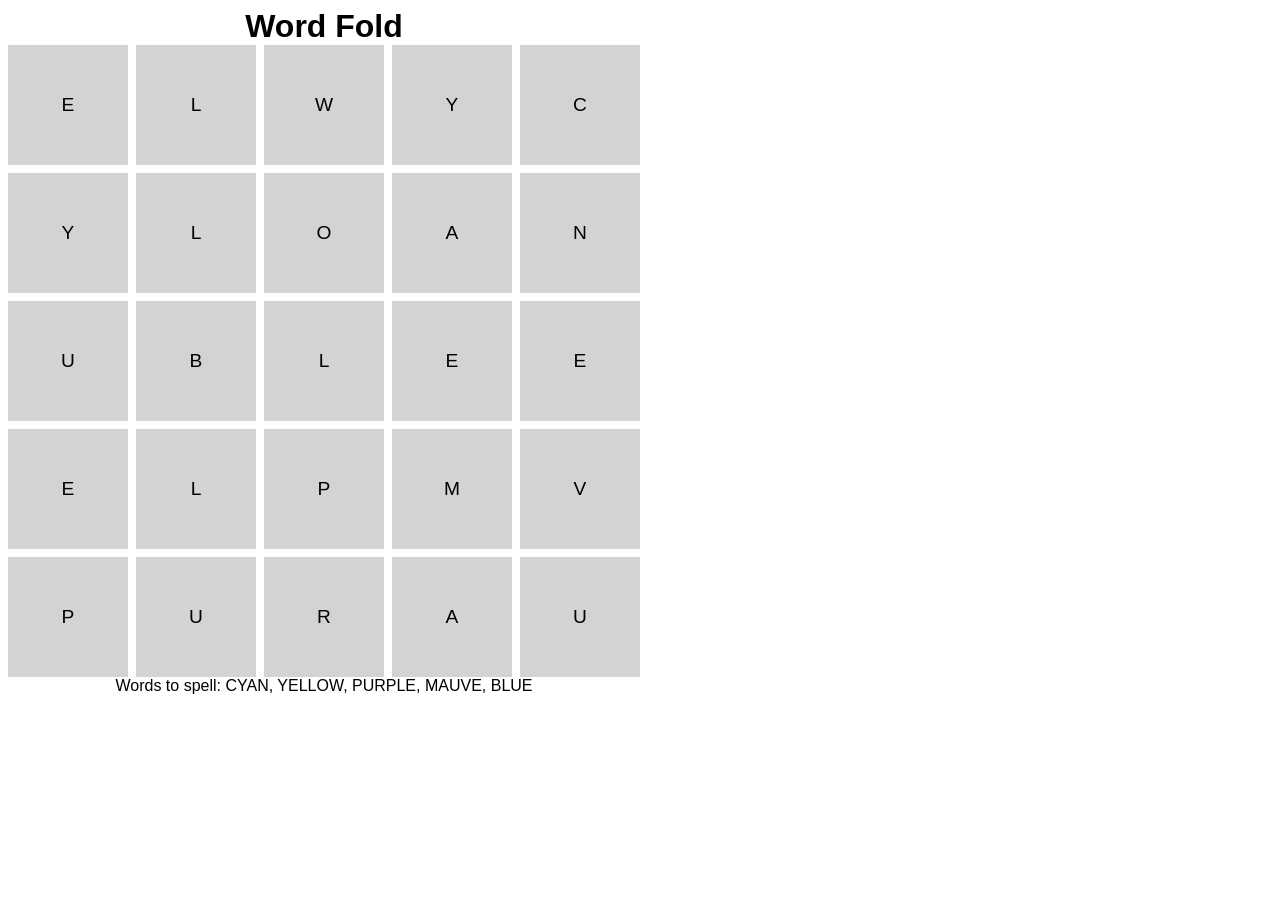
<file: wordfold/game.html>
<!DOCTYPE html>
<html lang="en">

<head>
  <meta http-equiv="content-type" content="text/html; charset=utf-8">
  <title>Word Fold</title>
  <link href="game.css" rel="stylesheet">
  <script src="game.js" defer></script>
</head>

<body>
  <div class="header">
    <h1 class="no-margin">Word Fold</h1>
  </div>
  <div id="cell-holder" class="cell-holder">
    <div class="cell" onclick="on_click(0,0)"></div>
    <div class="cell" onclick="on_click(1,0)"></div>
    <div class="cell" onclick="on_click(2,0)"></div>
    <div class="cell" onclick="on_click(3,0)"></div>
    <div class="cell" onclick="on_click(4,0)"></div>
    <div class="cell" onclick="on_click(0,1)"></div>
    <div class="cell" onclick="on_click(1,1)"></div>
    <div class="cell" onclick="on_click(2,1)"></div>
    <div class="cell" onclick="on_click(3,1)"></div>
    <div class="cell" onclick="on_click(4,1)"></div>
    <div class="cell" onclick="on_click(0,2)"></div>
    <div class="cell" onclick="on_click(1,2)"></div>
    <div class="cell" onclick="on_click(2,2)"></div>
    <div class="cell" onclick="on_click(3,2)"></div>
    <div class="cell" onclick="on_click(4,2)"></div>
    <div class="cell" onclick="on_click(0,3)"></div>
    <div class="cell" onclick="on_click(1,3)"></div>
    <div class="cell" onclick="on_click(2,3)"></div>
    <div class="cell" onclick="on_click(3,3)"></div>
    <div class="cell" onclick="on_click(4,3)"></div>
    <div class="cell" onclick="on_click(0,4)"></div>
    <div class="cell" onclick="on_click(1,4)"></div>
    <div class="cell" onclick="on_click(2,4)"></div>
    <div class="cell" onclick="on_click(3,4)"></div>
    <div class="cell" onclick="on_click(4,4)"></div>
  </div>
  <div class="header" id="words"></div>
</body>

</html>
</file>
<file: styles.css>
/*
	styles.css
	Initial code generated by thesitewizard.com's Layout Wizard 4.0.0
*/
body {
	font-family: Arial, Helvetica, sans-serif ;
}
img {
	max-width: 100% ;
	width: auto ;
	height: auto ;
}
input, select, button, textarea {
	max-width: 100% ;
}
meter, progress, output {
	max-width: 100% ;
}
div#tswsidecol {
	float: right ;
	width: 20% ;
	color: #000 ;
	background-color: #fff ;
}
div#tswcontent {
	float: right ;
	width: 80% ;
	color: #000 ;
	background-color: #fff ;
}
@media only screen and (max-width: 629px) {
	div#tswsidecol {
		float: none ;
		width: 100% ;
	}
	div#tswcontent {
		float: none ;
		width: 100% ;
	}
}
div#tswcontproper {
	padding-left: 5px ;
	padding-right: 5px ;
}
div#tswcontainer {
	color: inherit ;
	background-color: #fff ;
}
div#tswsideproper, div#tswothersideproper {
	padding-left: 5px ;
	padding-right: 5px ;
}
div#tswheader {
	color: #000 ;
	background-color: #fff ;
}
div#tswfooter {
	color: #000 ;
	background-color: #fff ;
}
</file>
<file: tswnavbar.css>
/*
	tswnavbar.css	2.0.0
	Please use the Navigation Menu Wizard at
		https://www.thesitewizard.com/wizards/css-menu-buttons.shtml
	to generate your own customized menu buttons.
*/

#tswcssbuttons {
	width: 180px ;
	max-width: 100% ;
	text-align: center ;
}
#tswcssbuttons ul {
	margin: 0 ;
	padding: 0 ;
	list-style: none ;
}
#tswcssbuttons li {
	margin: 0 ;
	padding: 0 ;
	display: block ;
	list-style: none ;
	font-family: Arial, Helvetica, sans-serif ;
}
#tswcssbuttons li a {
	color: #000000 ;
	background-color: #ffffff ;
	border: 1px outset #000000 ;
	text-decoration: none ;
	display: block ;
}
#tswcssbuttons li a:hover {
	color: #000000 ;
	background-color: #c0c0c0 ;
}
</file>
<file: project1/intro.css>
body {
    background-color:pink;
}

.myclass {
    background-color:purple;
}
label {
    background-color:blue;
}

/* --- Math Racer Game Styles --- */

#game-section {
    font-family: sans-serif;
    text-align: center;
}

#road {
    width: 80%;
    height: 60px;
    background-color: #555;
    border-top: 5px dashed yellow;
    border-bottom: 5px dashed yellow;
    margin: 20px auto;
    position: relative; /* Needed for positioning the car */
}

#car {
    font-size: 40px;
    position: absolute;
    left: 0; /* Start at the left */
    bottom: 5px;
    transform: scaleX(-1); /* Flips the car to face right */
    transition: left 1s linear; /* Smooth movement animation */
}

#problem-area {
    margin-top: 20px;
    font-size: 1.5em;
}

#answer {
    width: 100px;
    padding: 5px;
    font-size: 1em;
}

#submitBtn {
    padding: 5px 15px;
    font-size: 1em;
    cursor: pointer;
}

/* --- Lyrics Finder Styles --- */

#lyrics-section {
    font-family: sans-serif;
    text-align: center;
    margin-top: 20px;
}

#lyrics-finder input {
    padding: 5px;
    font-size: 1em;
    margin: 5px;
}

#lyricsContainer {
    margin: 20px auto;
    padding: 15px;
    background-color: #f4f4f4;
    border: 1px solid #ddd;
    white-space: pre-wrap; /* Ensures lyrics wrap and line breaks are respected */
    text-align: left;
    max-width: 80%;
}

/* --- K-Pop Guessing Game Styles --- */

#kpop-game-section {
    font-family: sans-serif;
    text-align: center;
    margin-top: 20px;
}

#lyric-snippet-container {
    margin: 20px auto;
    padding: 20px;
    background-color: #e6e6fa; /* Lavender */
    border: 2px dashed #9370db; /* Medium Purple */
    border-radius: 10px;
    max-width: 80%;
}

#lyric-snippet {
    font-size: 1.5em;
    font-style: italic;
    color: #333;
}

#kpop-guesser button, #kpop-guesser input {
    padding: 5px 10px;
    font-size: 1em;
    margin: 5px;
    cursor: pointer;
}
</file>
<file: weatherapp/weather.css>
body {
    background-color: #1f001f;
}

h2, p {
    color: white;
    font-family: 'Gill Sans', 'Gill Sans MT', Calibri, 'Trebuchet MS', sans-serif;
}

#dev-controls {
    width: auto;
    border-color: white;
    border-style: solid;
    background-color: rgba(127, 127, 127, 0.5);
}

.controls {
    display: flex;
    padding: 5px;
    align-items: center;
    gap: 10px;
}

#location-input {
    padding: 8px;
    border: 2px solid #ccc;
    border-radius: 4px;
    font-size: 14px;
    background-color: white;
    color: black;
    min-width: 200px;
}

#location-input:focus {
    border-color: #4CAF50;
    outline: none;
}

#forecast-table {
    color: white;
    border-collapse: collapse;
}

#forecast-table tr td, #forecast-table tr th {
    border-style: solid;
    border-color: white;
    text-align: center;
}

/* Chatbot Styles */
#chatbot-section {
    background-color: rgba(255, 255, 255, 0.1);
    border: 2px solid #4CAF50;
    border-radius: 10px;
    padding: 20px;
    margin: 20px 0;
    color: white;
}

#chatbot-section h3 {
    margin-top: 0;
    color: #4CAF50;
    text-align: center;
}

#api-key-section {
    margin-bottom: 15px;
    text-align: center;
}

.api-key-input-group {
    display: inline-flex;
    align-items: center;
    margin-right: 10px;
    border: 2px solid #ccc;
    border-radius: 4px;
    background-color: white;
    overflow: hidden;
}

#api-key-input {
    padding: 8px;
    border: none;
    font-size: 14px;
    width: 450px;
    outline: none;
    background-color: transparent;
}

#toggle-api-key {
    padding: 8px 12px;
    border: none;
    background-color: #f0f0f0;
    cursor: pointer;
    font-size: 16px;
    border-left: 1px solid #ccc;
    transition: background-color 0.3s;
}

#toggle-api-key:hover {
    background-color: #e0e0e0;
}

.api-key-input-group:focus-within {
    border-color: #4CAF50;
}

#chat-container {
    border: 1px solid #555;
    border-radius: 8px;
    background-color: rgba(0, 0, 0, 0.3);
    overflow: hidden;
}

#chat-messages {
    height: 300px;
    overflow-y: auto;
    padding: 10px;
    background-color: rgba(0, 0, 0, 0.2);
}

.chat-message {
    margin-bottom: 15px;
    padding: 10px;
    border-radius: 8px;
}

.chat-message.user {
    background-color: rgba(76, 175, 80, 0.3);
    margin-left: 20%;
    text-align: right;
}

.chat-message.bot {
    background-color: rgba(33, 150, 243, 0.3);
    margin-right: 20%;
}

.chat-message.typing {
    background-color: rgba(255, 193, 7, 0.3);
    margin-right: 20%;
    animation: pulse 1.5s infinite;
}

.chat-message.error {
    background-color: rgba(244, 67, 54, 0.3);
}

@keyframes pulse {
    0% { opacity: 0.6; }
    50% { opacity: 1; }
    100% { opacity: 0.6; }
}

.message-header {
    display: flex;
    justify-content: space-between;
    margin-bottom: 5px;
    font-size: 12px;
    opacity: 0.8;
}

.message-content {
    line-height: 1.4;
}

.timestamp {
    font-size: 10px;
    opacity: 0.6;
}

#chat-input-container {
    display: flex;
    padding: 10px;
    background-color: rgba(0, 0, 0, 0.1);
    border-top: 1px solid #555;
}

#chat-input {
    flex: 1;
    padding: 10px;
    border: 1px solid #555;
    border-radius: 4px;
    background-color: rgba(255, 255, 255, 0.9);
    color: black;
    margin-right: 10px;
}

#chat-input:disabled {
    background-color: rgba(255, 255, 255, 0.3);
    color: #666;
}

#send-btn {
    padding: 10px 20px;
    background-color: #4CAF50;
    color: white;
    border: none;
    border-radius: 4px;
    cursor: pointer;
}

#send-btn:disabled {
    background-color: #666;
    cursor: not-allowed;
}

#send-btn:hover:not(:disabled) {
    background-color: #45a049;
}
</file>
<file: wordfold/game.css>
body {
    font-family: Arial, Helvetica, sans-serif;
}

.header {
    display: flex;
    justify-content: center;
    align-items: center;
    width: 50%;
}

.cell-holder {
    display: grid;
    grid-template-columns: repeat(5, 1fr);
    grid-template-rows: repeat(5, 1fr);
    width: 50%;
    aspect-ratio: 1/1;
    gap: 8px;
}

.cell {
    display: flex;
    justify-content: center;
    align-items: center;
    background-color: lightgray;
    font-size: larger;
    overflow-wrap: anywhere;
}

.cell.selected {
    border: yellow solid 8px;
}

.no-margin {
    margin: 0 0;
}
</file>
